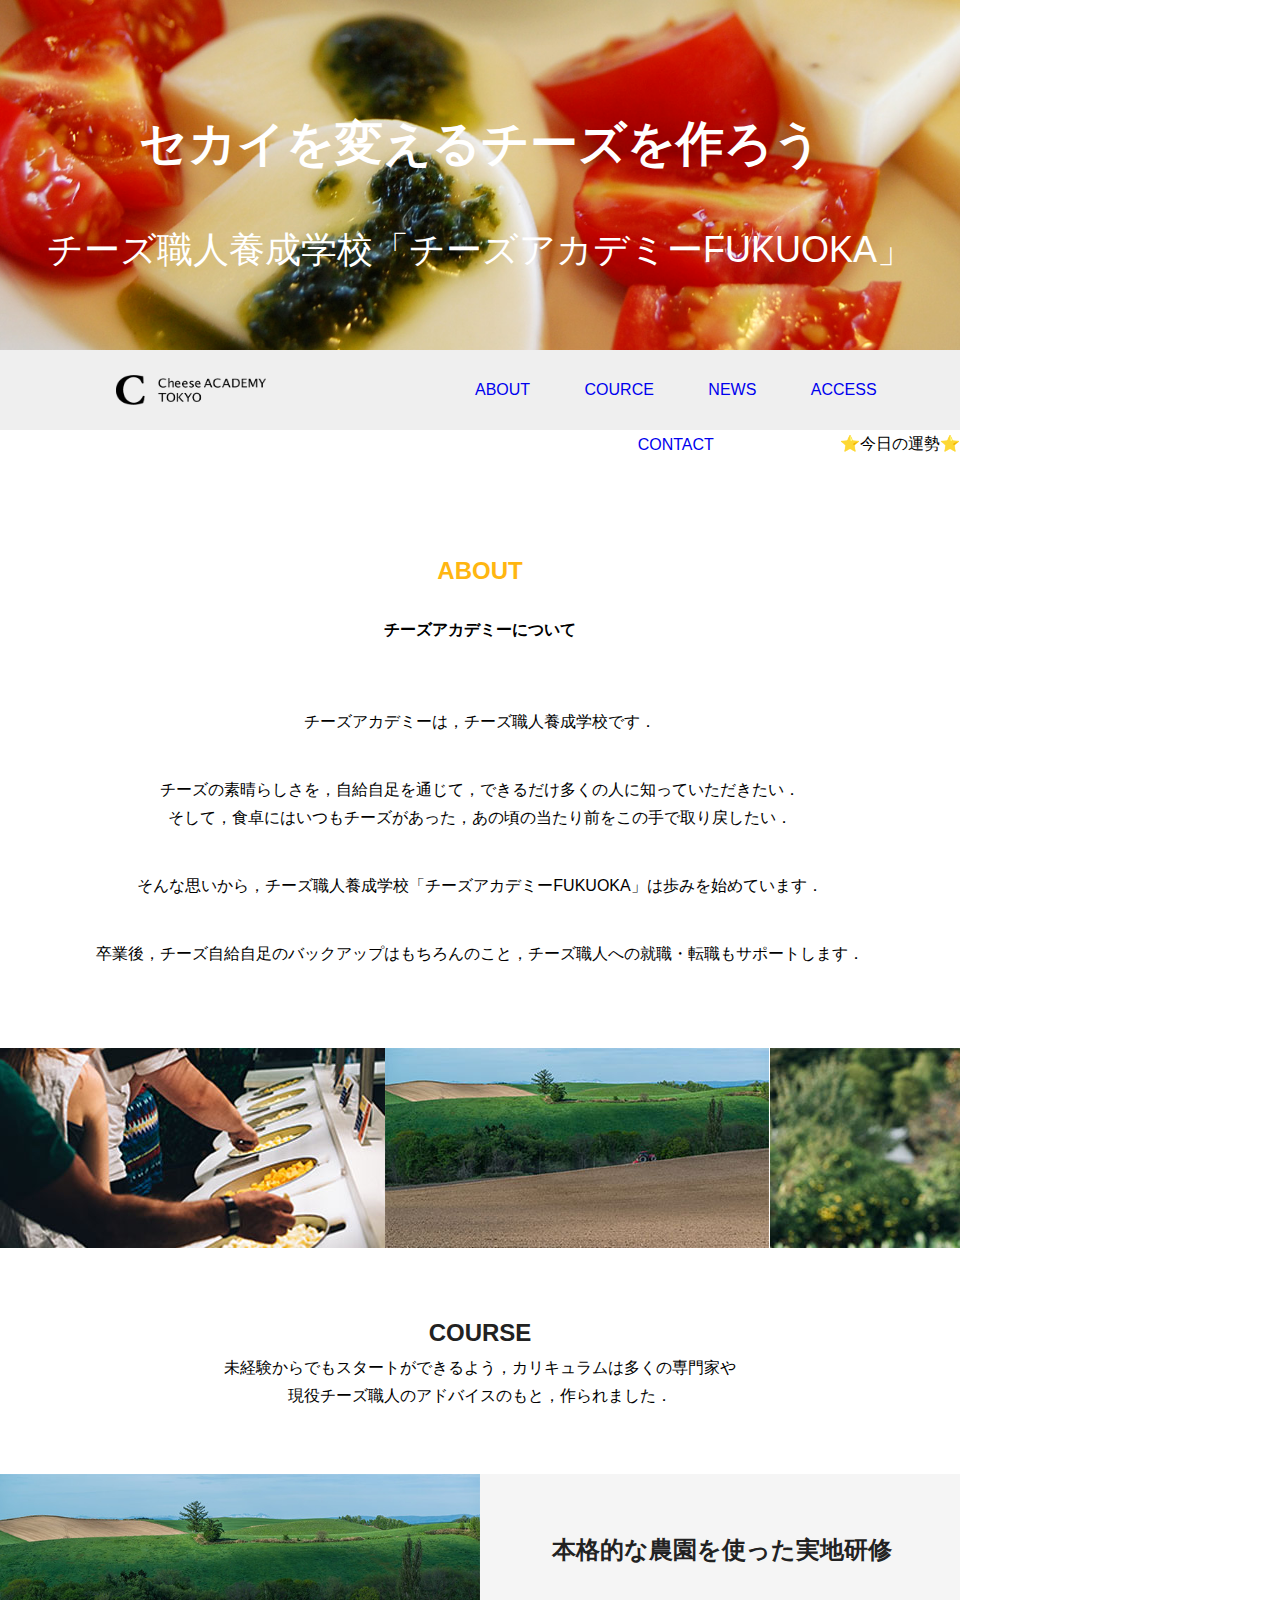
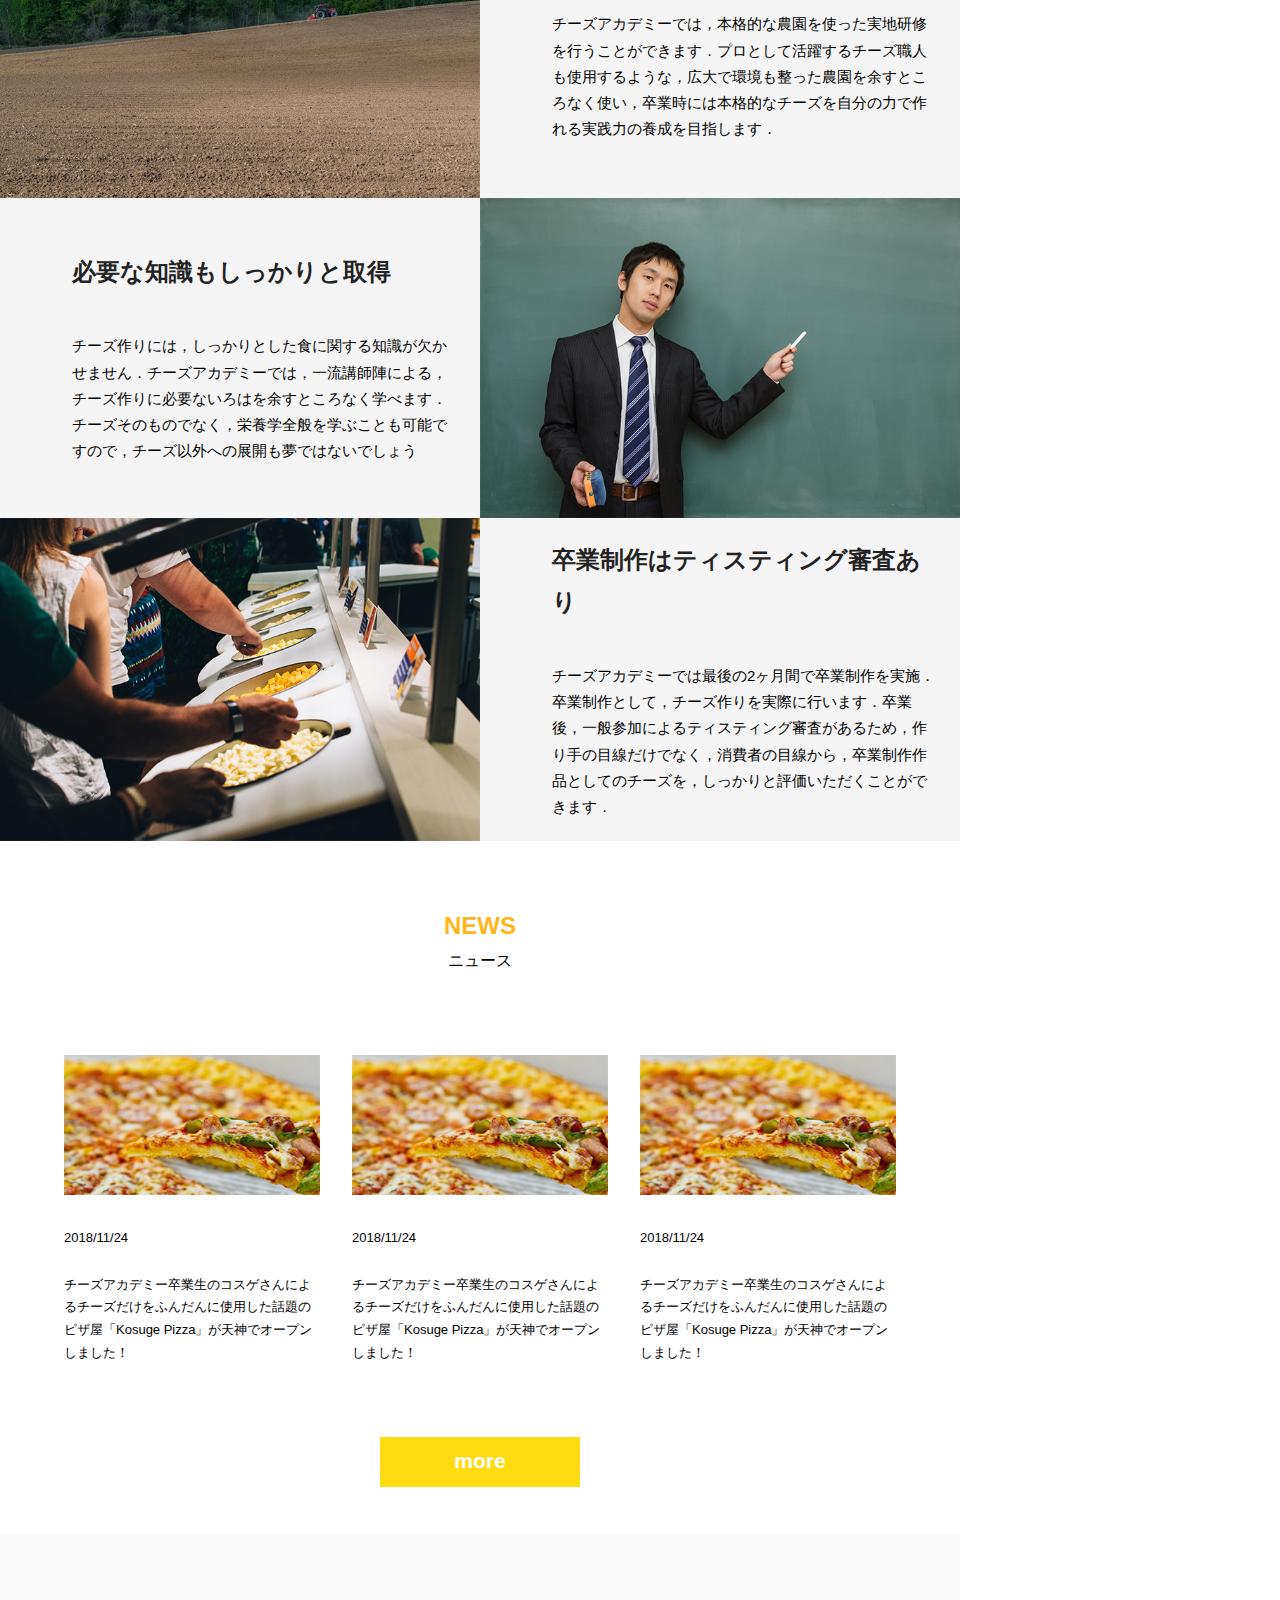
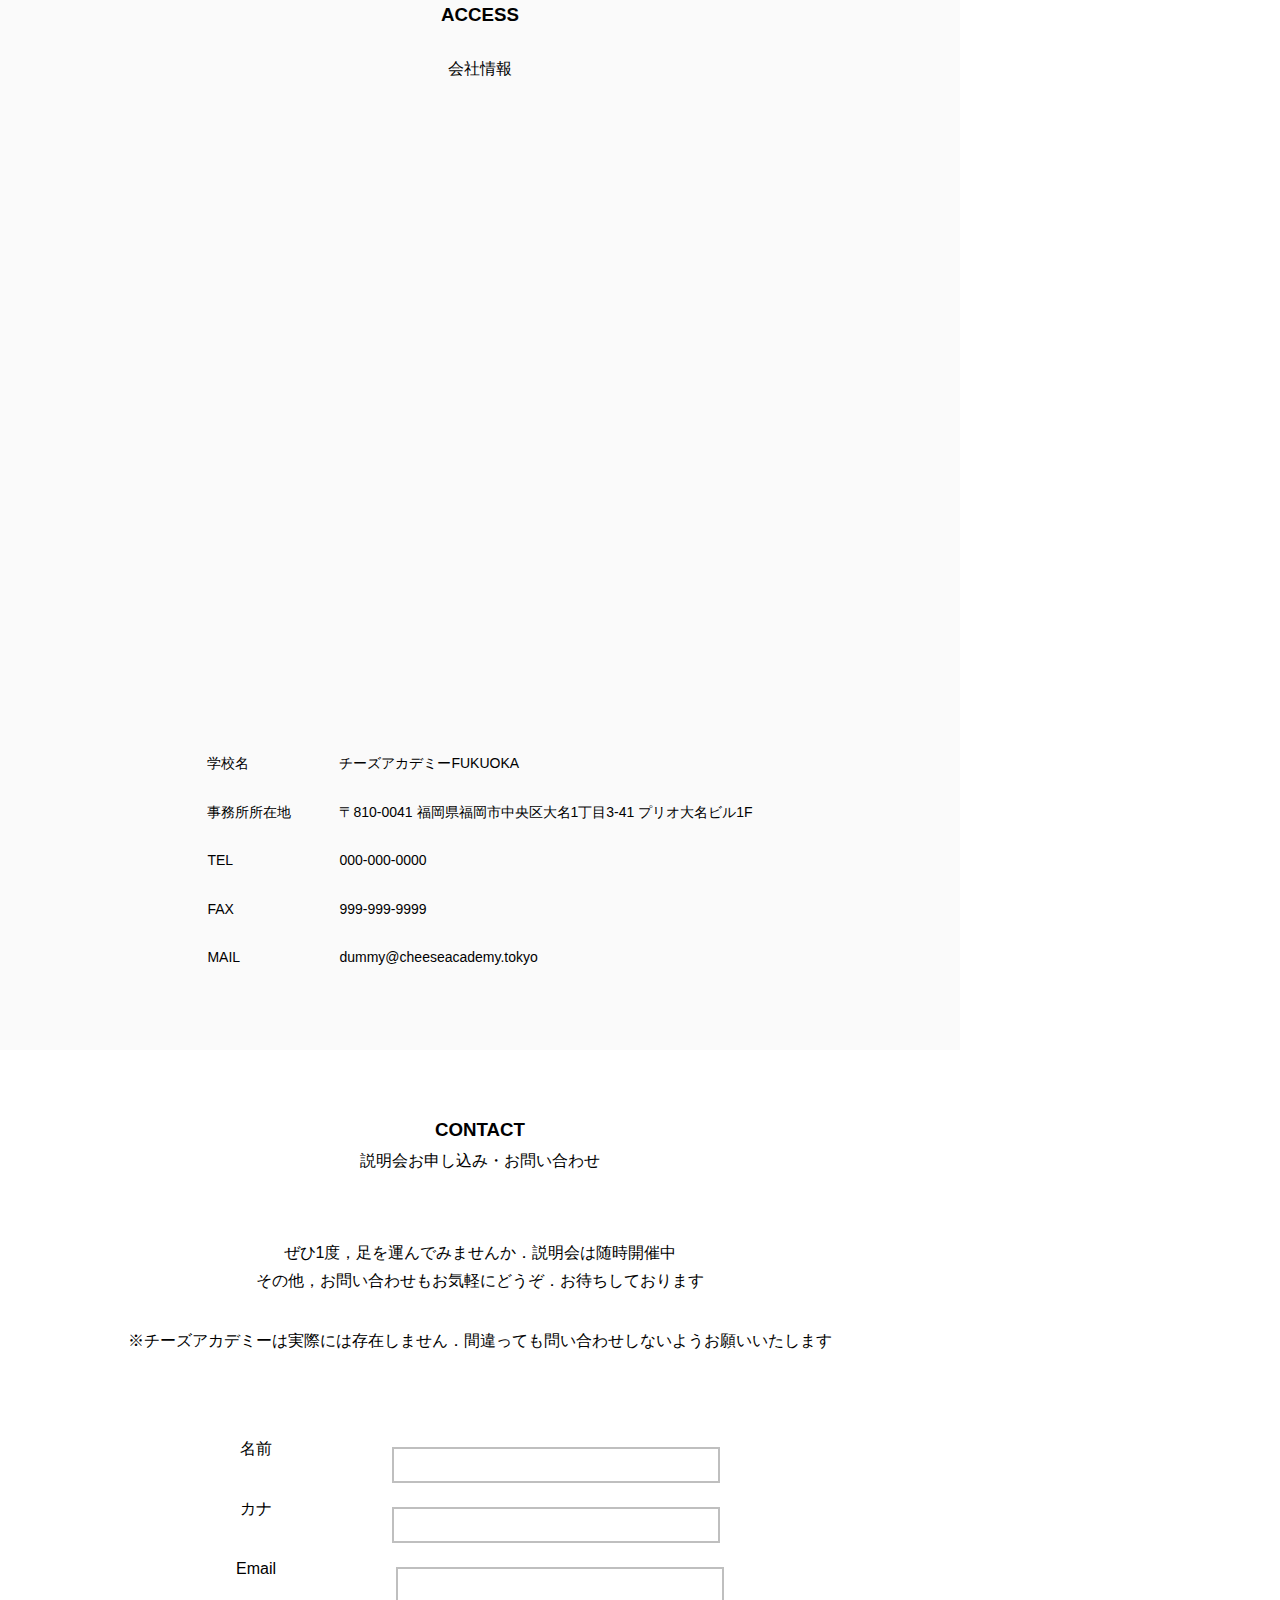
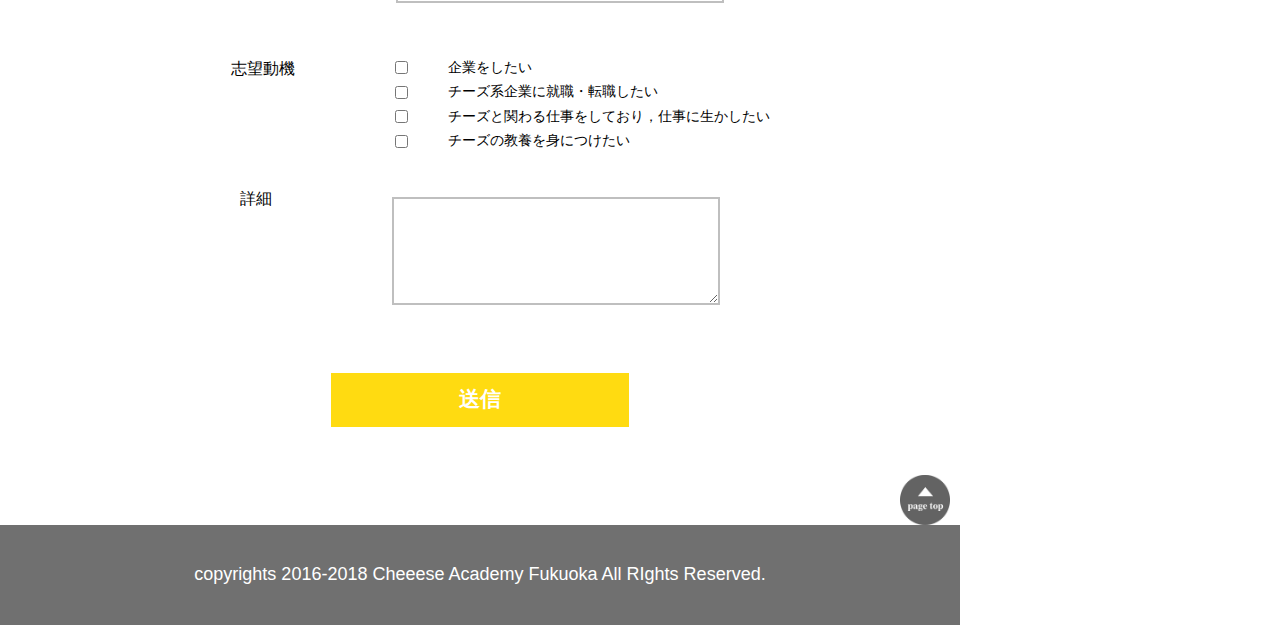
<file: index.html>
<!DOCTYPE html>
<html lang="ja">

<head>
    <meta charset="UTF-8">
    <meta name="viewport" content="width=device-width, initial-scale=1.0">
    <meta http-equiv="X-UA-Compatible" content="ie=edge">
    <title>チーズアカデミー</title>
    <meta name="description" content=“世界を変えるチーズを作ろう。チーズアカデミーは、チーズ職人を養成するための学校です。”>
    <meta property="og:title" content="チーズアカデミー">
    <meta property="og:type" content="website" />
    <meta property="og:url" content="#" />
    <meta property="og:site_name" content="チーズアカデミー" />
    <meta property="og:description" content="世界を変えるチーズを作ろう。チーズアカデミーは、チーズ職人を養成するための学校です。" />
    <meta name="format-detection" content="telephone=no">
    <link rel="canonical" href="#">
    <link rel="stylesheet" type="text/css" href="css/reset.css" />
    <link rel="stylesheet" type="text/css" href="css/sanitize.css" />
    <link rel="stylesheet" type="text/css" href="css/style.css" />
    <!-- あらかじめcssを読み込んでいるので設定しなくてOK-->
</head>

<body>
    <!-- ここから記述しよう -->

    <!-- タイトル -->

    <div>
        <div class="title_box">
            <h1 a id="TOP" class="title">セカイを変えるチーズを作ろう</h1>
            <!-- <span style="line-height: 40px"></span> -->
            <h2 class="subtitle">チーズ職人養成学校「チーズアカデミーFUKUOKA」</h2>
        </div>
        <div class="header">
            <div class="img_logo">
                <img src="img/header_logo.png" alt="ロゴ" width="150" height="30">
            </div>

            <!-- メニュー -->

            <div class="navi_text">
                <nav>
                    <ul>
                        <li><a href="#ABOUT">ABOUT</a></li>
                        <li><a href="#COURCE">COURCE</a></li>
                        <li><a href="#NEWS">NEWS</a></li>
                        <li><a href="#ACCESS">ACCESS</a></li>
                        <li><a href="#CONTACT">CONTACT</a></li>
                    </ul>
                </nav>
            </div>
        </div>
    </div>

    <!-- ABOUT -->

    <div class="omikuji_top">
        <P><a herf="file:///Users/miya.ysk/Desktop/f_dev_kadai_00/omikuji.html" target="_blank"></a>⭐️今日の運勢⭐️</P>
    </div>

    <div class="about_text">
        <div class="text_file">
            <h3 class="about"><a id="ABOUT">ABOUT</a></h3>
            <h4 class="about_1">チーズアカデミーについて</h4>
            <p class="about_2">チーズアカデミーは，チーズ職人養成学校です．</p>
            <p class="about_3">チーズの素晴らしさを，自給自足を通じて，できるだけ多くの人に知っていただきたい．</p>
            <p>そして，食卓にはいつもチーズがあった，あの頃の当たり前をこの手で取り戻したい．</p>
            <p class="about_3">そんな思いから，チーズ職人養成学校「チーズアカデミーFUKUOKA」は歩みを始めています．</p>
            <p class="about_4">卒業後，チーズ自給自足のバックアップはもちろんのこと，チーズ職人への就職・転職もサポートします．</p>
        </div>
    </div>
    <div class="css-slider">
        <div class="img_slide">
            <img src="img/about_01.jpg" alt="写真1"><img src="img/about_02.jpg" alt="写真2"><img src="img/about_03.jpg"
                alt="写真3"><img src="img/about_04.jpg" alt="写真4">
        </div>
    </div>

    <!-- COURSE -->

    <div class="course_text">
        <div class="text_file">
            <h3 class="course"><a id="COURCE">COURSE</a></h3>
            <p>未経験からでもスタートができるよう，カリキュラムは多くの専門家や</p>
            <p class="course_1">現役チーズ職人のアドバイスのもと，作られました．</p>
        </div>
    </div>

    <div class="img_box">
        <div class="img">
            <img class="img_file" src="img/course_01.jpg" alt="農園">
        </div>
        <div class="text">
            <div class="text_content">
                <h4 class="course_img">本格的な農園を使った実地研修</h4>
                <p class="course_img_text">
                    チーズアカデミーでは，本格的な農園を使った実地研修を行うことができます．プロとして活躍するチーズ職人も使用するような，広大で環境も整った農園を余すところなく使い，卒業時には本格的なチーズを自分の力で作れる実践力の養成を目指します．
                </p>
            </div>
        </div>
    </div>

    <div class="img_box">
        <div class="text">
            <div class="text_content">
                <h4 class="course_img">必要な知識もしっかりと取得</h4>
                <p class="course_img_text">
                    チーズ作りには，しっかりとした食に関する知識が欠かせません．チーズアカデミーでは，一流講師陣による，チーズ作りに必要ないろはを余すところなく学べます．チーズそのものでなく，栄養学全般を学ぶことも可能ですので，チーズ以外への展開も夢ではないでしょう
                </p>
            </div>
        </div>
        <div class="img">
            <img class="img_file" src="img/course_02.jpg" alt="講師">
        </div>
    </div>

    <div class="img_box">
        <div class="img">
            <img class="img_file" src="img/course_03.jpg" alt="テイスティング">
        </div>
        <div class="text">
            <div class="text_content">
                <h4 class="course_img">卒業制作はティスティング審査あり</h4>
                <p class="course_img_text">
                    チーズアカデミーでは最後の2ヶ月間で卒業制作を実施．卒業制作として，チーズ作りを実際に行います．卒業後，一般参加によるティスティング審査があるため，作り手の目線だけでなく，消費者の目線から，卒業制作作品としてのチーズを，しっかりと評価いただくことができます．
                </p>
            </div>
        </div>
    </div>

    <!-- ニュース 見出し-->

    <div class="news_text">
        <div class="text_file">
            <h3 class="news"><a id="NEWS">NEWS</a></h3>
            <p class="news_1">ニュース</p>
        </div>
    </div>
    <!-- ニュース 写真 -->
    <div class="news_box">
        <div class="news_file">
            <img src="img/news_img.jpg" alt="ピザ" width="256" height="140">
            <p class="news_img_text">2018/11/24</p>
            <p>チーズアカデミー卒業生のコスゲさんによるチーズだけをふんだんに使用した話題のピザ屋「Kosuge Pizza」が天神でオープンしました！</p>
        </div>
        <div class="news_file">
            <img class="news_img" src="img/news_img.jpg" alt="ピザ" width="256" height="140">
            <p class="news_img_text">2018/11/24</p>
            <p>チーズアカデミー卒業生のコスゲさんによるチーズだけをふんだんに使用した話題のピザ屋「Kosuge Pizza」が天神でオープンしました！</p>
        </div>
        <div class="news_file">
            <img class="news_img" src="img/news_img.jpg" alt="ピザ" width="256" height="140">
            <p class="news_img_text">2018/11/24</p>
            <p>チーズアカデミー卒業生のコスゲさんによるチーズだけをふんだんに使用した話題のピザ屋「Kosuge Pizza」が天神でオープンしました！</p>
        </div>
    </div>

    <!-- moreボタン -->
    <div class="more_file">
        <h4 class="more_text">more</h4>
    </div>

    <!-- access -->
    <div class="access_file">
        <div class="access_box_1">
            <h3 class="access_text"><a id="ACCESS"></a>ACCESS</h3>
            <p class="access_text_1">会社情報</p>
        </div>
        <iframe
            src="https://www.google.com/maps/embed?pb=!1m18!1m12!1m3!1d3323.7216469684968!2d130.39230201515238!3d33.58657574957296!2m3!1f0!2f0!3f0!3m2!1i1024!2i768!4f13.1!3m3!1m2!1s0x3541918695a762f1%3A0x4cd666427ea8220!2z44CSODEwLTAwNDEg56aP5bKh55yM56aP5bKh5biC5Lit5aSu5Yy65aSn5ZCN77yR5LiB55uu77yT4oiS77yU77yRIOODl-ODquOCquWkp-WQjeODk-ODqzFG!5e0!3m2!1sja!2sjp!4v1565163158767!5m2!1sja!2sjp"
            width="960px" height="540" frameborder="0" style="border:0" allowfullscreen></iframe>


        <div class="access_box">
            <div class="access_main">
                <p>学校名</p>
                <p>事務所所在地</p>
                <p>TEL</p>
                <p>FAX</p>
                <p>MAIL</p>
            </div>
            <div class="access_main">
                <p>チーズアカデミーFUKUOKA</p>
                <p>〒810-0041 福岡県福岡市中央区大名1丁目3-41 プリオ大名ビル1F</p>
                <p>000-000-0000</p>
                <p>999-999-9999</p>
                <p>dummy@cheeseacademy.tokyo</p>
            </div>

        </div>
    </div>

    <!-- contact -->
    <div>
        <div class="contact_file">
            <h3 class="contact_text"><a id="CONTACT"></a>CONTACT</h3>
            <p class="contact_text_1">説明会お申し込み・お問い合わせ</p>
            <p>ぜひ1度，足を運んでみませんか．説明会は随時開催中</p>
            <p class="contact_text_2">その他，お問い合わせもお気軽にどうぞ．お待ちしております</p>
            <p>※チーズアカデミーは実際には存在しません．間違っても問い合わせしないようお願いいたします</p>
        </div>
    </div>
    <!-- 入力フォーム -->
    <form class="contact" action="" method="post">
        <div class="text_contact">
            <label for="name">名前</label>
            <input class="text_line" type="text" id="name" name="user_name">
        </div>
        <div class="text_contact">
            <label for="name">カナ</label>
            <input class="text_line" type="text" id="name" name="user_name">
        </div>
        <div class="text_contact">
            <label for="mail">Email</label>
            <input class="text_line" type="email" id="mail" name="user_mail">
        </div>
        <div class="text_check">
            <div class="check_box_1">
                <label>志望動機</label>
            </div>
            <div class="check_box">
                <p class="check_text">
                    <label><input type=checkbox style="margin-right: 40px">企業をしたい</label>
                </p>
                <p class="check_text">
                    <label><input type=checkbox style="margin-right: 40px">チーズ系企業に就職・転職したい</label>
                </p>
                <p class="check_text">
                    <label><input type=checkbox style="margin-right: 40px">チーズと関わる仕事をしており，仕事に生かしたい</label>
                </p>
                <p class="check_text">
                    <label><input type=checkbox style="margin-right: 40px">チーズの教養を身につけたい</label>
                </p>
            </div>
        </div>
        <div class="text_contact">
            <label for="msg">詳細</label>
            <textarea class="msg_file" id="msg" name="user_mail"></textarea>
        </div>
    </form>

    <div class="send_file">
        <h4 class="send_text">送信</h4>
    </div>

    <!-- TOPへ戻る -->
    <p class="page-top">
        <a href="#TOP" title="ページトップへ戻る">
            <img src="img/page:top.png" alt="▲ PAGE TOP" height="50px" width="50px" /> </a>
        </a>
    </p>
    <!-- フッター -->
    <div class="footer">
        <div class="footer_text">
            <footer>copyrights 2016-2018 Cheeese Academy Fukuoka All RIghts Reserved.</footer>
        </div>
    </div>


</body>

</html>
</file>
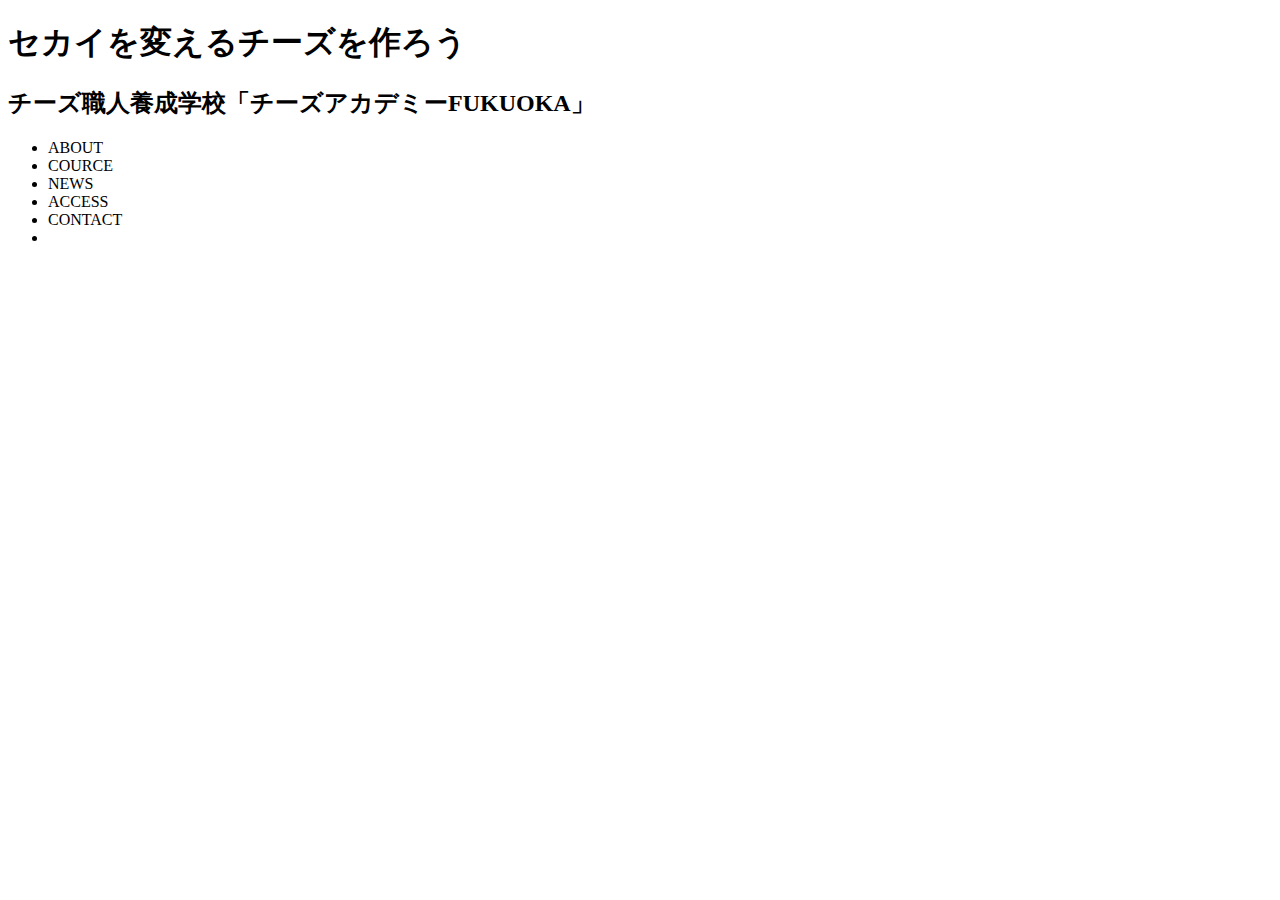
<file: dev4th.html>
<!DOCTYPE html>
<!-- saved from url=(0056)file:///Users/miya.ysk/Desktop/f_dev_kadai_00/index.html -->
<html lang="ja"><head><meta http-equiv="Content-Type" content="text/html; charset=UTF-8">
    
    <meta name="viewport" content="width=device-width, initial-scale=1.0">
    <meta http-equiv="X-UA-Compatible" content="ie=edge">
    <title>チーズアカデミー</title>
    <meta name="description" content="“世界を変えるチーズを作ろう。チーズアカデミーは、チーズ職人を養成するための学校です。”">
    <meta property="og:title" content="チーズアカデミー">
    <meta property="og:type" content="website">
    <meta property="og:url" content="#">
    <meta property="og:site_name" content="チーズアカデミー">
    <meta property="og:description" content="世界を変えるチーズを作ろう。チーズアカデミーは、チーズ職人を養成するための学校です。">
    <meta name="format-detection" content="telephone=no">
    <link rel="canonical" href="file:///Users/miya.ysk/Desktop/f_dev_kadai_00/index.html#">
    <link rel="stylesheet" type="text/css" href="file:///Users/miya.ysk/Desktop/f_dev_kadai_00/css/reset.css">
    <link rel="stylesheet" type="text/css" href="file:///Users/miya.ysk/Desktop/f_dev_kadai_00/css/sanitize.css">
    <link rel="stylesheet" type="text/css" href="file:///Users/miya.ysk/Desktop/f_dev_kadai_00/css/style.css">
    <!-- あらかじめcssを読み込んでいるので設定しなくてOK-->
</head>

<body>
    <!-- ここから記述しよう -->
    <div class="title_box">
        <h1 class="title">セカイを変えるチーズを作ろう</h1>
        <!-- <span style="line-height: 40px"></span> -->
        <h2 class="subtitle">チーズ職人養成学校「チーズアカデミーFUKUOKA」</h2>
    </div>
    <header>
        <ul>
            <li>ABOUT</li>
            <li>COURCE</li>
            <li>NEWS</li>
            <li>ACCESS</li>
            <li>CONTACT</li>
            <li></li>
        </ul>
    </header>


</body></html>
</file>
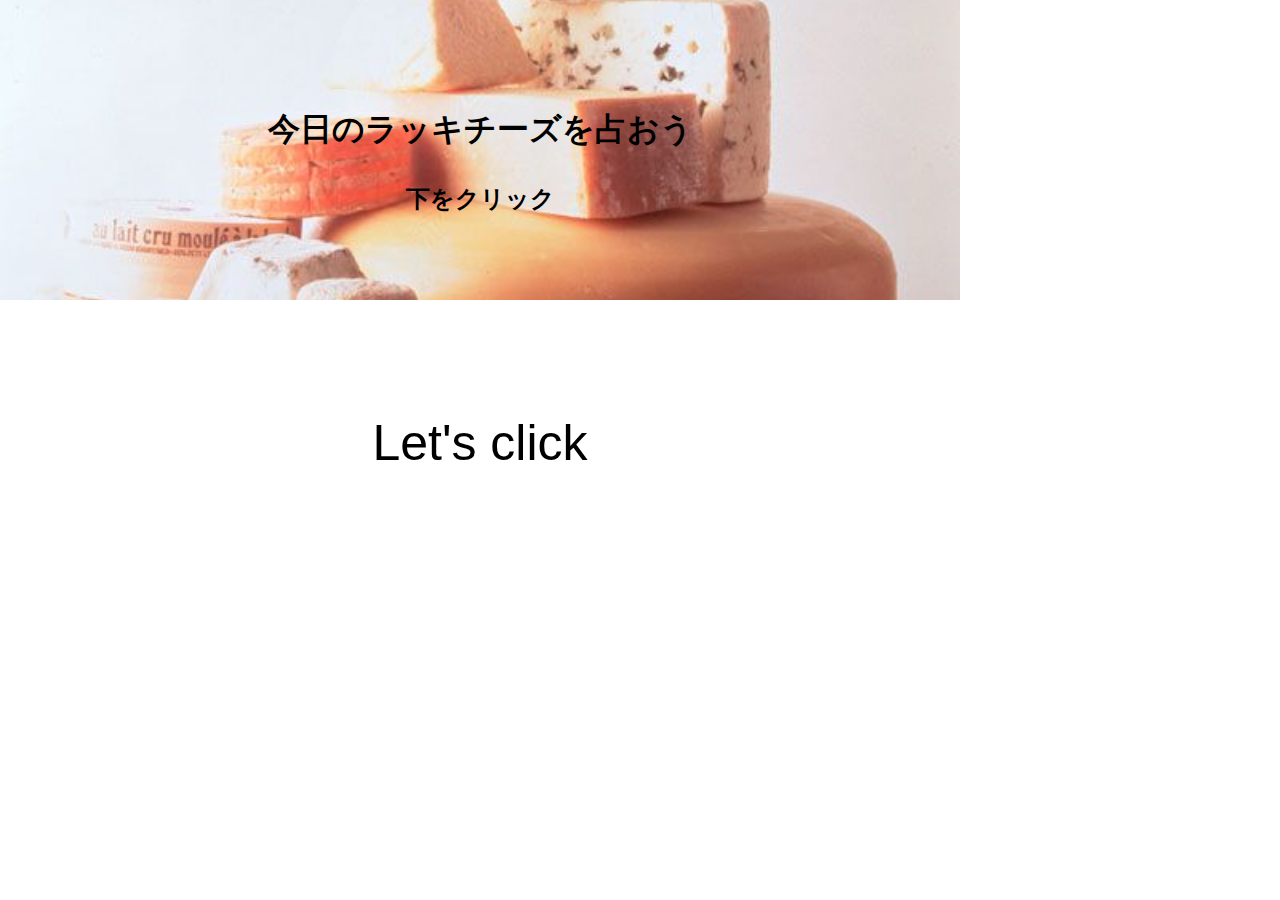
<file: omikuji.html>
<!DOCTYPE html>
<html lang="en">

<head>
    <meta charset="UTF-8">
    <meta name="viewport" content="width=device-width, initial-scale=1.0">
    <meta http-equiv="X-UA-Compatible" content="ie=edge">
    <link rel="canonical" href="#">
    <link rel="stylesheet" type="text/css" href="css/reset.css" />
    <link rel="stylesheet" type="text/css" href="css/sanitize.css" />
    <link rel="stylesheet" type="text/css" href="css/style.css" />
    <title>今日のラッキーチーズ</title>

</head>

</html>

<body>
    <div>
        <div class="title_cz_box">
            <h1 a id="TOP" class="title.cz">今日のラッキチーズを占おう</h1>
            <!-- <span style="line-height: 40px"></span> -->
            <h2 class="subtitle.cz">下をクリック</h2>
        </div>
        <main class="omikuji_box">
            <ul>
                <li id="omikuji">Let's click</li>
            </ul>
            <p id="echo"></p>
        </main>
    </div>
    <div>

        <script src="https://ajax.googleapis.com/ajax/libs/jquery/3.4.1/jquery.min.js"></script>
        <script>
            $("#omikuji").on("click", function () {
                //１、乱数 １〜5
                const r = Math.ceil(Math.random() * 5 + 1);

                //2,if分岐処理
                let view = "";
                if (r == 1) {
                    view = '<img src="img/fresh.jpg" width="400" heigh="200">';

                }
                if (r == 2) {
                    view = '<img  src="img/hard.jpg" width="400" heigh="200">';
                }
                if (r == 3) {
                    view = '<img  src="img/bluekabi.jpg" width="400" heigh="200">';
                }
                if (r == 4) {
                    view = '<img  src="img/kabi.jpg" width="400" heigh="200">';
                }
                if (r == 5) {
                    view = '<img  src="img/prosess.jpg" width="400" heigh="200">';
                }
                //３．表示処理
                $("#echo").html(view);
            })

        </script>
    </div>




</body>

</html>
</file>
<file: css/sanitize.css>
/*! sanitize.css v4.0.0 | CC0 License | github.com/10up/sanitize.css */

/* Display definitions
   ========================================================================== */

/**
 * Add the correct display in IE 9-.
 * 1. Add the correct display in Edge, IE, and Firefox.
 * 2. Add the correct display in IE.
 */

article,
aside,
details, /* 1 */
figcaption,
figure,
footer,
header,
main, /* 2 */
menu,
nav,
section,
summary { /* 1 */
	display: block;
}

/**
 * Add the correct display in IE 9-.
 */

audio,
canvas,
progress,
video {
	display: inline-block;
}

/**
 * Add the correct display in iOS 4-7.
 */

audio:not([controls]) {
	display: none;
	height: 0;
}

/**
 * Add the correct display in IE 10-.
 * 1. Add the correct display in IE.
 */

template, /* 1 */
[hidden] {
	display: none;
}

/* Elements of HTML (https://www.w3.org/TR/html5/semantics.html)
   ========================================================================== */

/**
 * 1. Remove repeating backgrounds in all browsers (opinionated).
 * 2. Add box sizing inheritence in all browsers (opinionated).
 */

*,
::before,
::after {
	background-repeat: no-repeat; /* 1 */
	box-sizing: inherit; /* 2 */
}

/**
 * 1. Add text decoration inheritance in all browsers (opinionated).
 * 2. Add vertical alignment inheritence in all browsers (opinionated).
 */

::before,
::after {
	text-decoration: inherit; /* 1 */
	vertical-align: inherit; /* 2 */
}

/**
 * 1. Add border box sizing in all browsers (opinionated).
 * 2. Add the default cursor in all browsers (opinionated).
 * 3. Add a flattened line height in all browsers (opinionated).
 * 4. Prevent font size adjustments after orientation changes in IE and iOS.
 */

html {
	box-sizing: border-box; /* 1 */
	cursor: default; /* 2 */
	font-family: sans-serif; /* 3 */
	line-height: 1.5; /* 3 */
	-ms-text-size-adjust: 100%; /* 4 */
	-webkit-text-size-adjust: 100%; /* 5 */
}

/* Sections (https://www.w3.org/TR/html5/sections.html)
   ========================================================================== */

/**
 * Remove the margin in all browsers (opinionated).
 */

body {
	margin: 0;
}

/**
 * Correct the font sizes and margins on `h1` elements within
 * `section` and `article` contexts in Chrome, Firefox, and Safari.
 */

h1 {
	font-size: 2em;
	margin: .67em 0;
}

/* Grouping content (https://www.w3.org/TR/html5/grouping-content.html)
   ========================================================================== */

/**
 * 1. Correct font sizing inheritance and scaling in all browsers.
 * 2. Correct the odd `em` font sizing in all browsers.
 */

code,
kbd,
pre,
samp {
	font-family: monospace, monospace; /* 1 */
	font-size: 1em; /* 2 */
}

/**
 * 1. Correct the height in Firefox.
 * 2. Add visible overflow in Edge and IE.
 */

hr {
	height: 0; /* 1 */
	overflow: visible; /* 2 */
}

/**
 * Remove the list style on navigation lists in all browsers (opinionated).
 */

nav ol,
nav ul {
	list-style: none;
}

/* Text-level semantics
   ========================================================================== */

/**
 * 1. Add a bordered underline effect in all browsers.
 * 2. Remove text decoration in Firefox 40+.
 */

abbr[title] {
	border-bottom: 1px dotted; /* 1 */
	text-decoration: none; /* 2 */
}

/**
 * Prevent the duplicate application of `bolder` by the next rule in Safari 6.
 */

b,
strong {
	font-weight: inherit;
}

/**
 * Add the correct font weight in Chrome, Edge, and Safari.
 */

b,
strong {
	font-weight: bolder;
}

/**
 * Add the correct font style in Android 4.3-.
 */

dfn {
	font-style: italic;
}

/**
 * Add the correct colors in IE 9-.
 */

mark {
	background-color: #ffff00;
	color: #000000;
}

/**
 * Add the correct vertical alignment in Chrome, Firefox, and Opera.
 */

progress {
	vertical-align: baseline;
}

/**
 * Correct the font size in all browsers.
 */

small {
	font-size: 83.3333%;
}

/**
 * Change the positioning on superscript and subscript elements
 * in all browsers (opinionated).
 * 1. Correct the font size in all browsers.
 */

sub,
sup {
	font-size: 83.3333%; /* 1 */
	line-height: 0;
	position: relative;
	vertical-align: baseline;
}

sub {
	bottom: -.25em;
}

sup {
	top: -.5em;
}

/*
 * Remove the text shadow on text selections (opinionated).
 * 1. Restore the coloring undone by defining the text shadow (opinionated).
 */

::-moz-selection {
	background-color: #b3d4fc; /* 1 */
	color: #000000; /* 1 */
	text-shadow: none;
}

::selection {
	background-color: #b3d4fc; /* 1 */
	color: #000000; /* 1 */
	text-shadow: none;
}

/* Embedded content (https://www.w3.org/TR/html5/embedded-content-0.html)
   ========================================================================== */

/*
 * Change the alignment on media elements in all browers (opinionated).
 */

audio,
canvas,
iframe,
img,
svg,
video {
	vertical-align: middle;
}

/**
 * Remove the border on images inside links in IE 10-.
 */

img {
	border-style: none;
}

/**
 * Change the fill color to match the text color in all browsers (opinionated).
 */

svg {
	fill: currentColor;
}

/**
 * Hide the overflow in IE.
 */

svg:not(:root) {
	overflow: hidden;
}

/* Links (https://www.w3.org/TR/html5/links.html#links)
   ========================================================================== */

/**
 * 1. Remove the gray background on active links in IE 10.
 * 2. Remove the gaps in underlines in iOS 8+ and Safari 8+.
 */

a {
	background-color: transparent; /* 1 */
	-webkit-text-decoration-skip: objects; /* 2 */
}

/**
 * Remove the outline when hovering in all browsers (opinionated.
 */

:hover {
	outline-width: 0;
}

/* Tabular data (https://www.w3.org/TR/html5/tabular-data.html)
   ========================================================================== */

/*
 * Remove border spacing in all browsers (opinionated).
 */

table {
	border-collapse: collapse;
	border-spacing: 0;
}

/* transform-style:  (https://www.w3.org/TR/html5/forms.html)
   ========================================================================== */

/**
 * 1. Remove the default styling in all browsers (opinionated).
 * 3. Remove the margin in Firefox and Safari.
 */

button,
input,
select,
textarea {
	background-color: transparent; /* 1 */
	border-style: none; /* 1 */
	color: inherit; /* 1 */
	font-size: 1em; /* 1 */
	margin: 0; /* 3 */
}

/**
 * Correct the overflow in IE.
 * 1. Correct the overflow in Edge.
 */

button,
input { /* 1 */
	overflow: visible;
}

/**
 * Remove the inheritance in Edge, Firefox, and IE.
 * 1. Remove the inheritance in Firefox.
 */

button,
select { /* 1 */
	text-transform: none;
}

/**
 * 1. Prevent the WebKit bug where (2) destroys native `audio` and `video`
 *    controls in Android 4.
 * 2. Correct the inability to style clickable types in iOS and Safari.
 */

button,
html [type="button"], /* 1 */
[type="reset"],
[type="submit"] {
	-webkit-appearance: button; /* 2 */
}

/**
 * Remove the inner border and padding in Firefox.
 */

::-moz-focus-inner {
	border-style: none;
	padding: 0;
}

/**
 * Correct the focus styles unset by the previous rule.
 */

:-moz-focusring {
	outline: 1px dotted ButtonText;
}

/**
 * Correct the border, margin, and padding in all browsers.
 */

fieldset {
	border: 1px solid #c0c0c0;
	margin: 0 2px;
	padding: .35em .625em .75em;
}

/**
 * 1. Correct the text wrapping in Edge and IE.
 * 2. Remove the padding so developers are not caught out when they zero out
 *    `fieldset` elements in all browsers.
 */

legend {
	display: table; /* 1 */
	max-width: 100%; /* 1 */
	padding: 0; /* 2 */
	white-space: normal; /* 1 */
}

/**
 * 1. Remove the vertical scrollbar in IE.
 * 2. Change the resize direction on textareas in all browsers (opinionated).
 */

textarea {
	overflow: auto; /* 1 */
	resize: vertical; /* 2 */
}

/**
 * Remove the padding in IE 10-.
 */

[type="checkbox"],
[type="radio"] {
	padding: 0;
}

/**
 * Correct the cursor style on increment and decrement buttons in Chrome.
 */

::-webkit-inner-spin-button,
::-webkit-outer-spin-button {
	height: auto;
}

/**
 * 1. Correct the odd appearance in Chrome and Safari.
 * 2. Correct the outline style in Safari.
 */

[type="search"] {
	-webkit-appearance: textfield; /* 1 */
	outline-offset: -2px; /* 2 */
}

/**
 * Remove the inner padding and cancel buttons in Chrome and Safari for OS X.
 */

::-webkit-search-cancel-button,
::-webkit-search-decoration {
	-webkit-appearance: none;
}

/**
 * Correct the text style on placeholders in Chrome, Edge, and Safari.
 */

::-webkit-input-placeholder {
	color: inherit;
	opacity: .54;
}

/**
 * 1. Correct the inability to style clickable types in iOS and Safari.
 * 2. Change font properties to `inherit` in Safari.
 */

::-webkit-file-upload-button {
	-webkit-appearance: button; /* 1 */
	font: inherit; /* 2 */
}

/* WAI-ARIA (https://www.w3.org/TR/html5/dom.html#wai-aria)
   ========================================================================== */

/**
 * Change the cursor on busy elements (opinionated).
 */

[aria-busy="true"] {
	cursor: progress;
}

/*
 * Change the cursor on control elements (opinionated).
 */

[aria-controls] {
	cursor: pointer;
}

/*
 * Change the cursor on disabled, not-editable, or otherwise
 * inoperable elements (opinionated).
 */

[aria-disabled] {
	cursor: default;
}

/* User interaction (https://www.w3.org/TR/html5/editing.html)
   ========================================================================== */

/*
 * Remove the tapping delay on clickable elements (opinionated).
 * 1. Remove the tapping delay in IE 10.
 */

a,
area,
button,
input,
label,
select,
textarea,
[tabindex] {
	-ms-touch-action: manipulation; /* 1 */
	touch-action: manipulation;
}

/*
 * Change the display on visually hidden accessible elements (opinionated).
 */

[hidden][aria-hidden="false"] {
	clip: rect(0, 0, 0, 0);
	display: inherit;
	position: absolute;
}

[hidden][aria-hidden="false"]:focus {
	clip: auto;
}
</file>
<file: css/style.css>
/*全体　共通
最初から設定してあるので特に変更
しなくても大丈夫です♪
-----------------*/
body{
	font-family: Roboto, "Yu Gothic Medium", "游ゴシック Medium", YuGothic, "游ゴシック体", "ヒラギノ角ゴ Pro W3", "メイリオ", sans-serif;
	line-height: 1.75;
	font-size: 16px;
}


/*　パディングをサイズ内側にする処理　*/
* {
	padding:0;
	margin:0;
	-webkit-box-sizing: border-box;
	-moz-box-sizing: border-box;
	-o-box-sizing: border-box;
	-ms-box-sizing: border-box;
	box-sizing: border-box;
}

/*ーーーーーーーーーーー*/
/*この下から記述*/
/*ーーーーーーーーーーー*/

body{
	width: 960px;
}

/*どの部分のcssに対して
命令をしているのかコメントを
記載しよう！

/*タイトルの画像と文字
---------------------*/
.title{
	font-size: 48px;
	color: white;
}

.subtitle{
	font-size: 36px;
	color: white;
	font-weight: normal;
}

/*ナビエリア headerの設定
---------------------*/
.header{
	display: flex;
	/* z-index: 10; */
	height: 80px;
	position:static;
	top: 300px;
	background-color:#efefef;
	width: 960px;
	text-align: center;
	/* z-index: 2;
	box-shadow: 0px 0px 10px 0px rgba(0, 0,0,0.25) */

}

/*ロゴの大きさ、位置（ヘッダー内）
---------------------*/

.img_logo{
	width: 40%;
	display: flex;
	flex-direction: column;
	align-items: center;
	justify-content: center;

}

/*メニューの横並び、位置
---------------------*/
.navi_text{
	display: inline-block;
	flex-direction: column;
	align-items: center;
	justify-content: center;
}

.navi_text ul{
	overflow: hidden;
	list-style: none;
	margin: 0 auto;
	/* z-index: 20; */
}
.navi_text ul li{
	display: inline-block;
	padding: 26px 20px 1px 30px;
	opacity: 1.0;
}

.navi_text ul li:hover{
	opacity: 0.5;
	color: #222222;
	border-bottom: solid 1px black;
}

/*ABOUT 見出し
---------------------*/
.about_text{
	margin-top: 120px;
	top: 120px;
}

.about{
	font-size: 24px;
	color: #ffb611
}

.text_file{
	display: flex;
    flex-direction: column;
    align-items: center;
	justify-content: center;
	overflow: auto;
}

/*ABOUT 文章 行間など
---------------------*/

.about_1{
	margin-top: 24px;
}

.about_2{
	margin-top: 64px;
}

.about_3{
	margin-top: 40px;
}

.about_4{
	margin-top: 40px;
	margin-bottom: 80px;
}
/* ABOUT 画像 自動スライド
---------------------*/

.css-slider{
	width: 960px;
	height: 200px;
	overflow: hidden;
}

.img_slide{
	display: flex;
	width: 300%;
	position: relative;
	left: 0;
	animation: slider 10s infinite;
}
@keyframes slider{
0%{transform: translateX(0);}
25%{transform: translateX(-180px);}
50%{transform: translateX(-360px);}
75%{transform: translateX(-540px);}
100%{transform: translateX(0);}

} 

/* コース 見出し */

.course{
	font-size: 24px;
	color: #222222
}
.course_text{
	margin-top: 64px;
}

.course_1{
	margin-bottom: 64px;
}
/*コース 写真など
---------------------*/
.img_box{
    display: flex;
    background: whitesmoke;


}

.text{
   width: 50%;
   display: flex;
   flex-direction: column;
   align-items: center;
   justify-content: center;

}

.text_content{
    width: 80%;
margin-left: 48px;
}
.img{
  width: 50%;
}
.img_file{
    width: 100%;
    height: 100%;
	object-fit: cover;
}
.course_img{
	margin-bottom: 40px;
	font-size: 24px;
color: #222222
}

.course_img_text{
	font-size: 15px;
}

/* ニュース 見出し
---------------------*/

.news{
	font-size: 24px;
	color: #ffb61a
}
.news_text{
	margin-top: 64px;
}

.news_1{
	margin-bottom: 64px;
}

.news_img{
	display: inline-block;
}

/* ニュース 写真
---------------------*/
.news_box{
	display: flex;
	width: 80%;
	margin: auto;
	align-items: center;
	justify-content: center;
}

.news_file{
	margin: 16px;
	font-size: 13px;
}

.news_img_text{
	margin-bottom: 24px;
	margin-top: 32px;
}

/* moreボタン
---------------------*/
.more_file{
	display: flex;
    align-items: center;
	justify-content: center;
}

.more_text{
	margin-top: 56px;
	margin-bottom: 48px;
	background-color: #ffdb11;
	font-size: 21px;
	color: white;
	height: 50px;
	width: 200px;
	display: flex;
    align-items: center;
	justify-content: center;
}
/* ACCESS */

.access_file{
	background-color: #fafafa;
}

.access_box_1{
	padding: 64px;
}

.access_text{
	display: flex;
	flex-direction: column;
    align-items: center;
	justify-content: center;
	

}

.access_text_1{
	display: flex;
    align-items: center;
	justify-content: center;
	margin-top: 24px;
	/* margin-bottom: 64px; */

}
.access_box{
	display: flex;
    justify-content: center;
	padding-top: 52px;
	padding-bottom: 68px;
	font-size: 14px;
}
.access_main{
	display: inline-block;
}
.access_main p{
	padding: 12px  24px;
}

/* contact
---------------------*/
.contact_file{
	display: flex;
	flex-direction: column;
    align-items: center;
	justify-content: center;
	margin-bottom: 80px;

}
.contact_text{
	margin-top: 64px;
}
.contact_text_1{
	margin-bottom: 64px;
}
.contact_text_2{
	margin-bottom: 32px;
}

/* contact
---------------------*/
.contact{
	display: flex;
	flex-direction: column;
    align-items: center;
	justify-content: center;
}

.text_line{
	margin-left: 120px;
	margin-bottom: 12px;
	margin-top: 12px;
	border: 2px solid #bfbfbf;
	width: 328px;
	height: 36px;
}
.text_contact{
	 display: flex;
	flex-direction: row;

}
.textarea{
	width: 108px;
	height: 328px;
	border-style: solid;
	color: #bfbfbf;
	
}

.check_box_1{
	display: inline-block;
	margin: 40px 30px 32px 70px;
	margin-bottom: 32px;
}
.check_box{
	display: inline-block;
	margin: 40px 30px 32px 10px;
	margin-bottom: 32px;
}


.check_text{
	font-size: 14px;
	margin-left: 60px;
}
.radio_1{
	margin-left: 100px;
}

.text_check{
    display: flex;
	flex-direction: row;
}
.msg_file{
	margin-left: 120px;
	margin-bottom: 12px;
	margin-top: 12px;
	border: 2px solid #bfbfbf;
	width: 328px;
	height: 108px;
}

/* more */
.send_file{
	display: flex;
    align-items: center;
	justify-content: center;
}

.send_text{
	margin-top: 56px;
	margin-bottom: 48px;
	background-color: #ffdb11;
	font-size: 21px;
	color: white;
	height: 54px;
	width: 298px;
	display: flex;
    align-items: center;
	justify-content: center;
}

/* TOPへ戻る */
.page-top{
	position: unset;
	bottom: 0;
	margin-left: 900px;
	opacity: 1.0;
}
.page-top:hover{
	opacity: 0.6;;
}

/* フッター */
.footer{
	min-height: 100px;
	background-color: #707070;
	display: flex;
	align-items: center;
	justify-content: center;
}
.footer_text{
  font-size: 18px;
  color: white;
  margin: 32px;
}


/* おみくじ */
.omikuji_box{
	margin: 100px auto;
	font-size: 50px;
	display: block;
	padding: auto;
	opacity: 1.0;
	text-align: center;
}

.omikuji_box:hover{
	opacity: 0.9;
	color: #222222;
	border-bottom: solid 3px black;
}
.omikuji_top{
	float: right;
	display: flex;
	flex-direction: column;
	align-items: center;
	justify-content: center;
}

.title_cz_box{
   background: url(../img/back.cz.2.jpg); 
   background-size: cover;
   background-position: center;
   height: 300px;
   display: flex;
   flex-direction: column;
   align-items: center;
   justify-content: center;
}


.title_box{
   background: url(../img/mainbg.png); 
   background-size: cover;
   background-position: center;
   height: 350px;
   display: flex;
   flex-direction: column;
   align-items: center;
   justify-content: center;
}

.title.cz{
	font-size: 80px;
	color: black;
}

.subtitle.cz{
	font-size: 50px;
	color: black;
	font-weight: normal;
}
</file>
